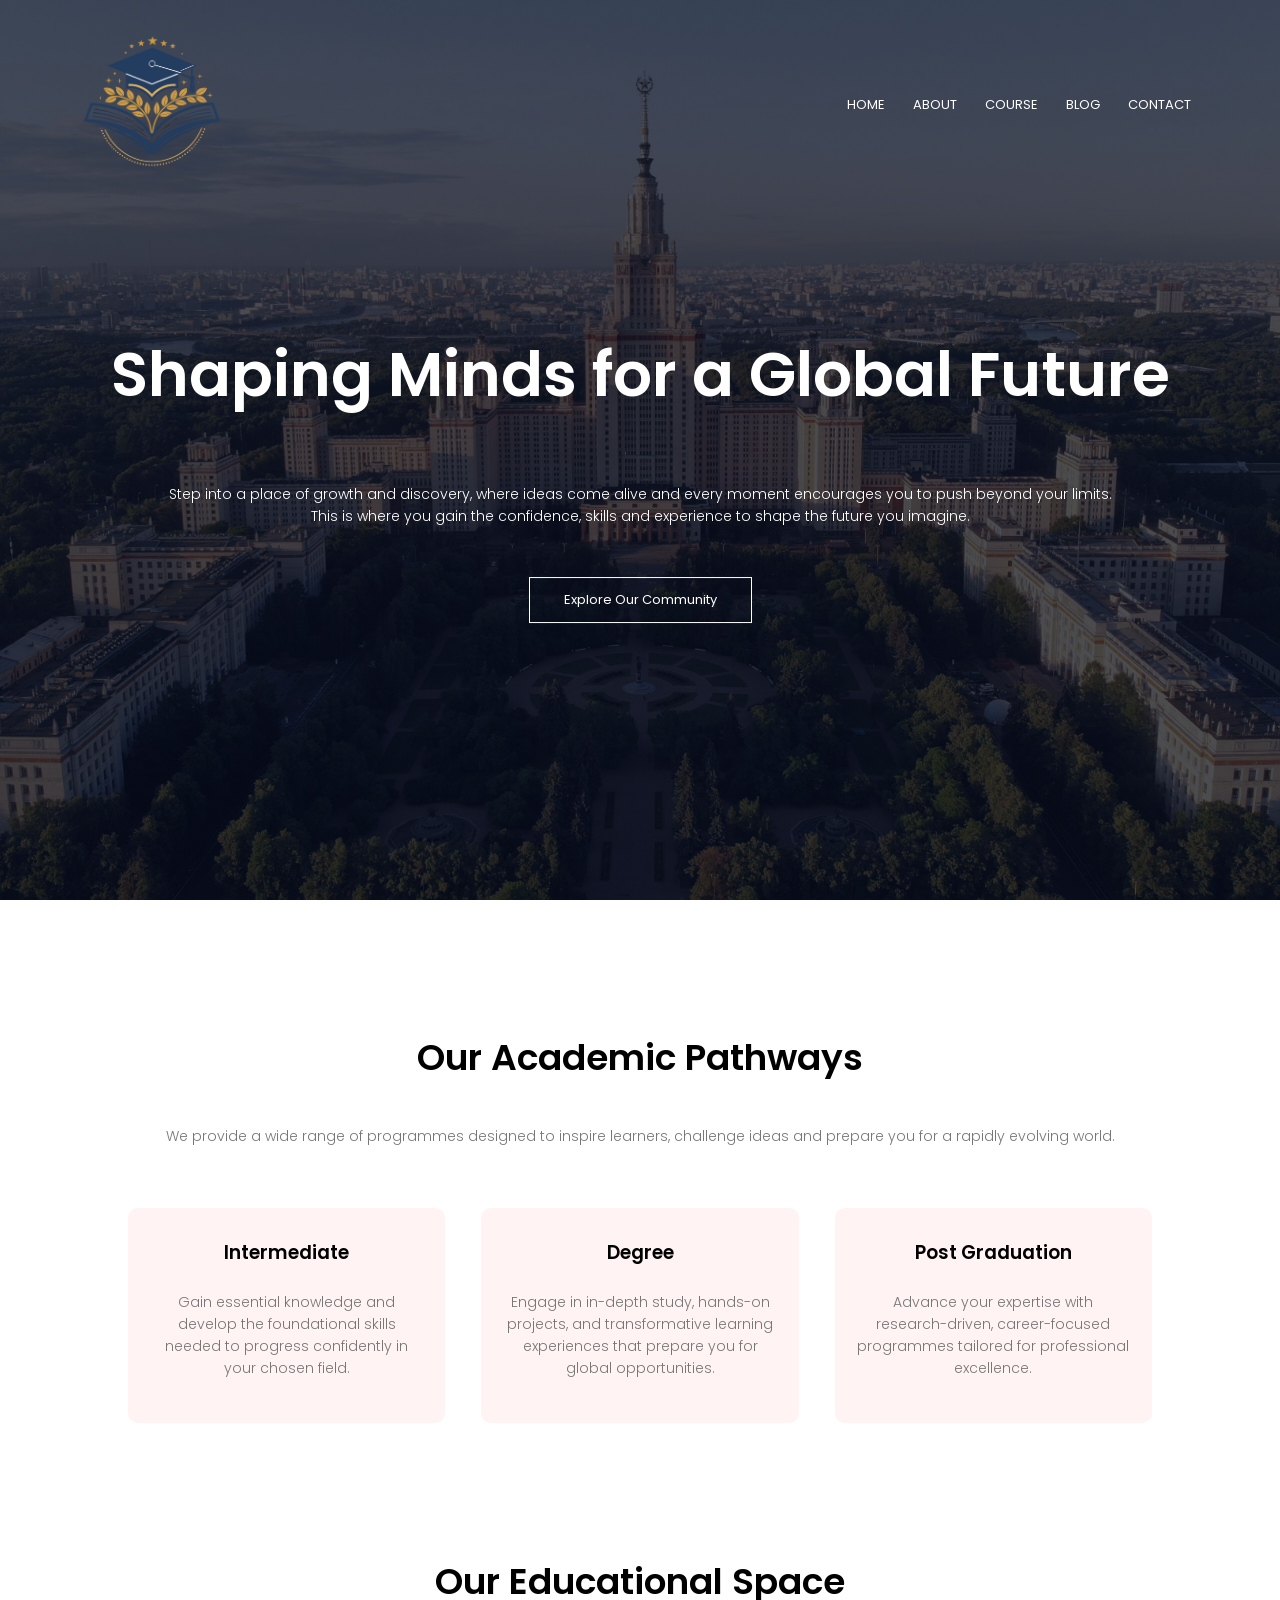
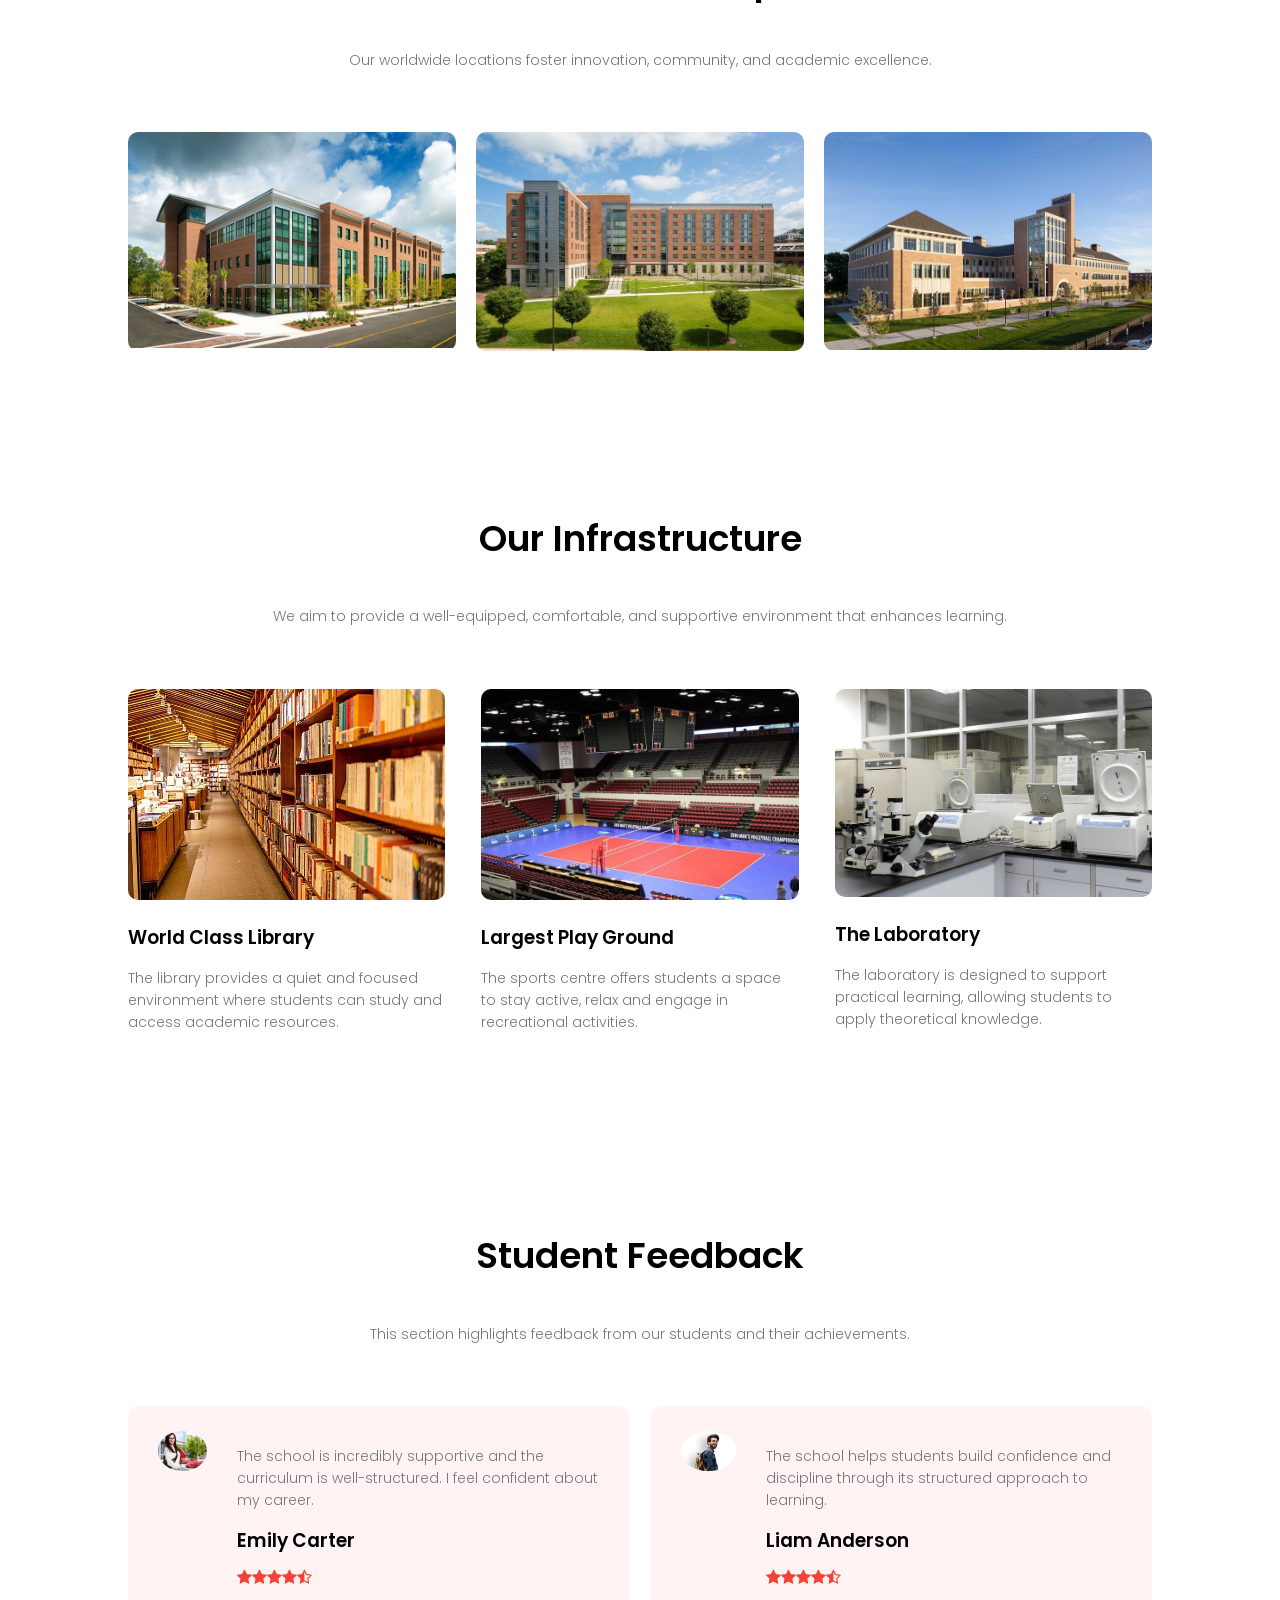
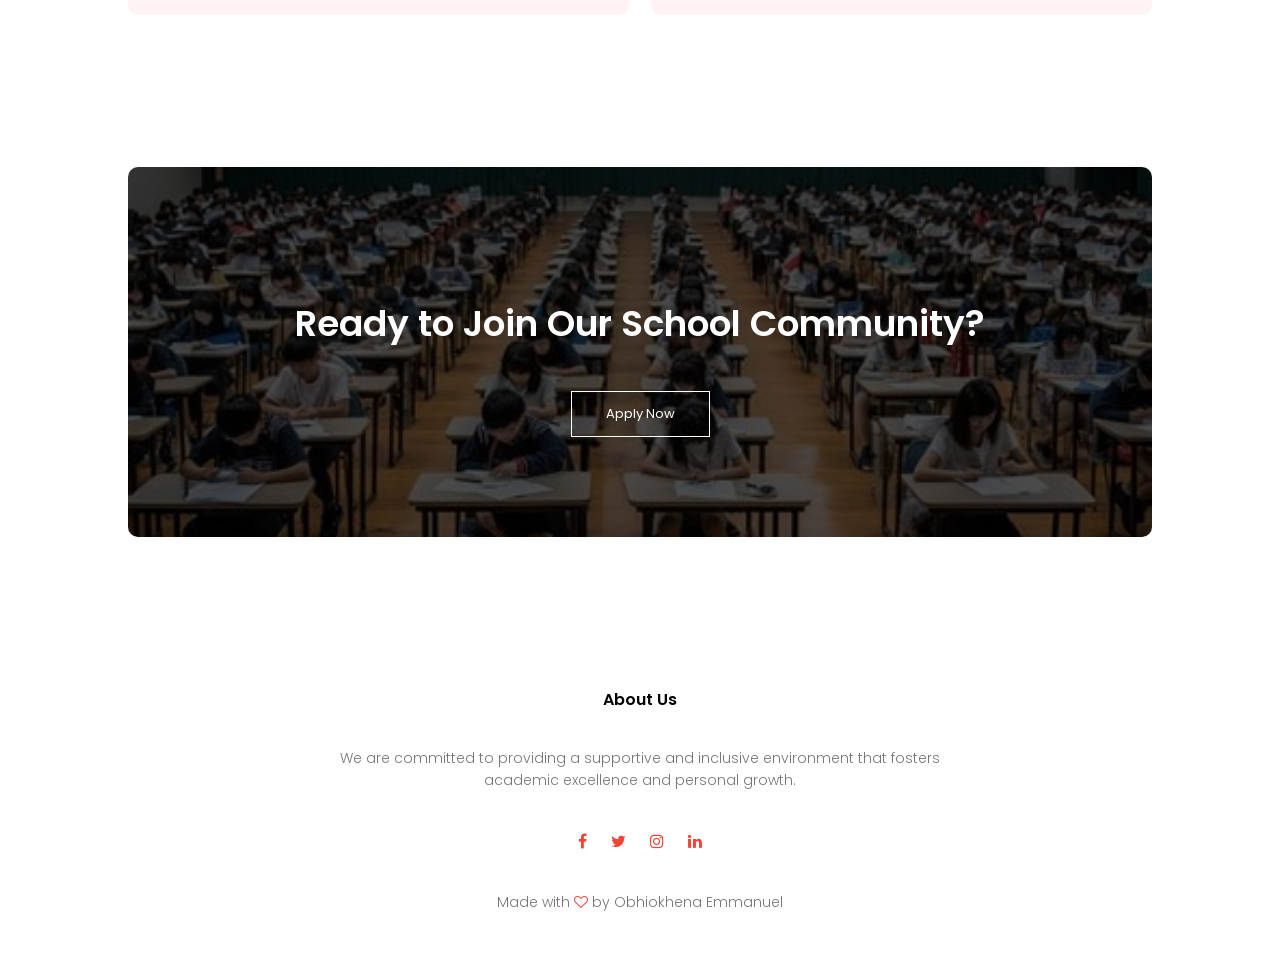
<file: index.html>
<!DOCTYPE html>
<html lang="en">
<head>
    <meta charset="UTF-8">
    <meta name="viewport" content="width=device-width, initial-scale=1.0">
    <title>University Website Design - Easy Tutorials</title>
    <link rel="stylesheet" href="style.css">
    <link rel="preconnect" href="https://fonts.googleapis.com">
    <link rel="preconnect" href="https://fonts.gstatic.com" crossorigin>
    <link href="https://fonts.googleapis.com/css2?family=Poppins:wght@100;200;300;400;600;700&display=swap" rel="stylesheet">
    <link rel="stylesheet" href="https://stackpath.bootstrapcdn.com/font-awesome/4.7.0/css/font-awesome.min.css">
</head>
<body>
    <section class="header">
        <nav>
            <a href="index.html"><img src="images/logo.png" alt="University Logo"></a>
            <div class="nav-links" id="navLinks">
                <i class="fa fa-times" onclick="hideMenu()"></i>
                <ul>
                    <li><a href="#">HOME</a></li>
                    <li><a href="#">ABOUT</a></li>
                    <li><a href="#">COURSE</a></li>
                    <li><a href="#">BLOG</a></li>
                    <li><a href="#">CONTACT</a></li>
                </ul>
            </div>
            <i class="fa fa-bars" ongrep -R "x" srcclick="showMenu()"></i>
        </nav>

        <div class="text-box">
            <h1>Shaping Minds for a Global Future</h1>
            <p>Step into a place of growth and discovery, where ideas come alive and every moment encourages you to push beyond your limits.<br>This is where you gain the confidence, skills and experience to shape the future you imagine.</p>
            <a href="#" class="hero-btn">Explore Our Community</a>
        </div>
    </section>

    <!-- Course Section -->
    <section class="course">
        <h1>Our Academic Pathways</h1>
        <p>We provide a wide range of programmes designed to inspire learners, challenge ideas and prepare you for a rapidly evolving world.</p>
        <div class="row">
            <div class="course-col">
                <h3>Intermediate</h3>
                <p>Gain essential knowledge and develop the foundational skills needed to progress confidently in your chosen field.</p>
            </div>
            <div class="course-col">
                <h3>Degree</h3>
                <p>Engage in in-depth study, hands-on projects, and transformative learning experiences that prepare you for global opportunities.</p>
            </div>
            <div class="course-col">
                <h3>Post Graduation</h3>
                <p>Advance your expertise with research-driven, career-focused programmes tailored for professional excellence.</p>
            </div>
        </div>
    </section>

    <!-- Institute Section -->
    <section class="institute">
        <h1>Our Educational Space</h1>
        <p>Our worldwide locations foster innovation, community, and academic excellence.</p>
        <div class="row">
            <div class="institute-col">
               <img src="images/canada.jpg" alt="Canada Campus">
               <div class="layer">
                   <h3>CANADA</h3>
               </div>
            </div>
            <div class="institute-col">
               <img src="images/australia.jpg" alt="Australia Campus">
               <div class="layer">
                   <h3>AUSTRALIA</h3>
               </div>
            </div>
            <div class="institute-col">
               <img src="images/poland.jpg" alt="Poland Campus">
               <div class="layer">
                   <h3>POLAND</h3>
               </div>
            </div>
        </div>
    </section>

    <!-- Infrastructures Section -->
    <section class="infrastructures">
        <h1>Our Infrastructure</h1>
        <p>We aim to provide a well-equipped, comfortable, and supportive environment that enhances learning.</p>
        <div class="row">
            <div class="infrastructures-col">
                <img src="images/library.jpg" alt="Library">
                <h3>World Class Library</h3>
                <p>The library provides a quiet and focused environment where students can study and access academic resources.</p>
            </div>
            <div class="infrastructures-col">
                <img src="images/sport.jpg" alt="Sports Center"> 
                <h3>Largest Play Ground</h3>
                <p>The sports centre offers students a space to stay active, relax and engage in recreational activities.</p>
            </div>
            <div class="infrastructures-col">
                <img src="images/Laboratory.jpg" alt="Laboratory">
                <h3>The Laboratory</h3>
                <p>The laboratory is designed to support practical learning, allowing students to apply theoretical knowledge.</p>
            </div>
        </div>
    </section>

    <!-- Testimonials Section -->
    <section class="testimonials">
        <h1>Student Feedback</h1>
        <p>This section highlights feedback from our students and their achievements.</p>
        <div class="row">
            <div class="testimonials-col">
                <img src="images/user2.jpg" alt="Emily Carter">
                <div>
                    <p>The school is incredibly supportive and the curriculum is well-structured. I feel confident about my career.</p>
                    <h3>Emily Carter</h3>
                    <i class="fa fa-star"></i><i class="fa fa-star"></i><i class="fa fa-star"></i><i class="fa fa-star"></i><i class="fa fa-star-half-o"></i>
                </div>
            </div>
            <div class="testimonials-col">
                <img src="images/user1.jpg" alt="Liam Anderson">
                <div>
                    <p>The school helps students build confidence and discipline through its structured approach to learning.</p>
                    <h3>Liam Anderson</h3>
                    <i class="fa fa-star"></i><i class="fa fa-star"></i><i class="fa fa-star"></i><i class="fa fa-star"></i><i class="fa fa-star-half-o"></i>
                </div>
            </div>
        </div>
    </section>

    <!-- Call To Action -->
    <section class="cta">
        <h1>Ready to Join Our School Community?</h1>
        <a href="#" class="hero-btn">Apply Now</a>
    </section>

    <!-- Footer -->

    <section class="footer">
        <h4>About Us</h4>
        <p>We are committed to providing a supportive and inclusive environment that fosters<br> academic excellence and personal growth.</p>
        <div class="icons">
            <i class="fa fa-facebook"></i>
            <i class="fa fa-twitter"></i>
            <i class="fa fa-instagram"></i>
            <i class="fa fa-linkedin"></i>
        </div>
        <p>Made with <i class="fa fa-heart-o"></i> by Obhiokhena Emmanuel</p>
    </section>
        




    <script>
        var navLinks = document.getElementById("navLinks");
        function showMenu(){
            navLinks.style.right = "0";
        }
        function hideMenu(){
            navLinks.style.right = "-200px";
        }
    </script>
</body>
</html>
</file>
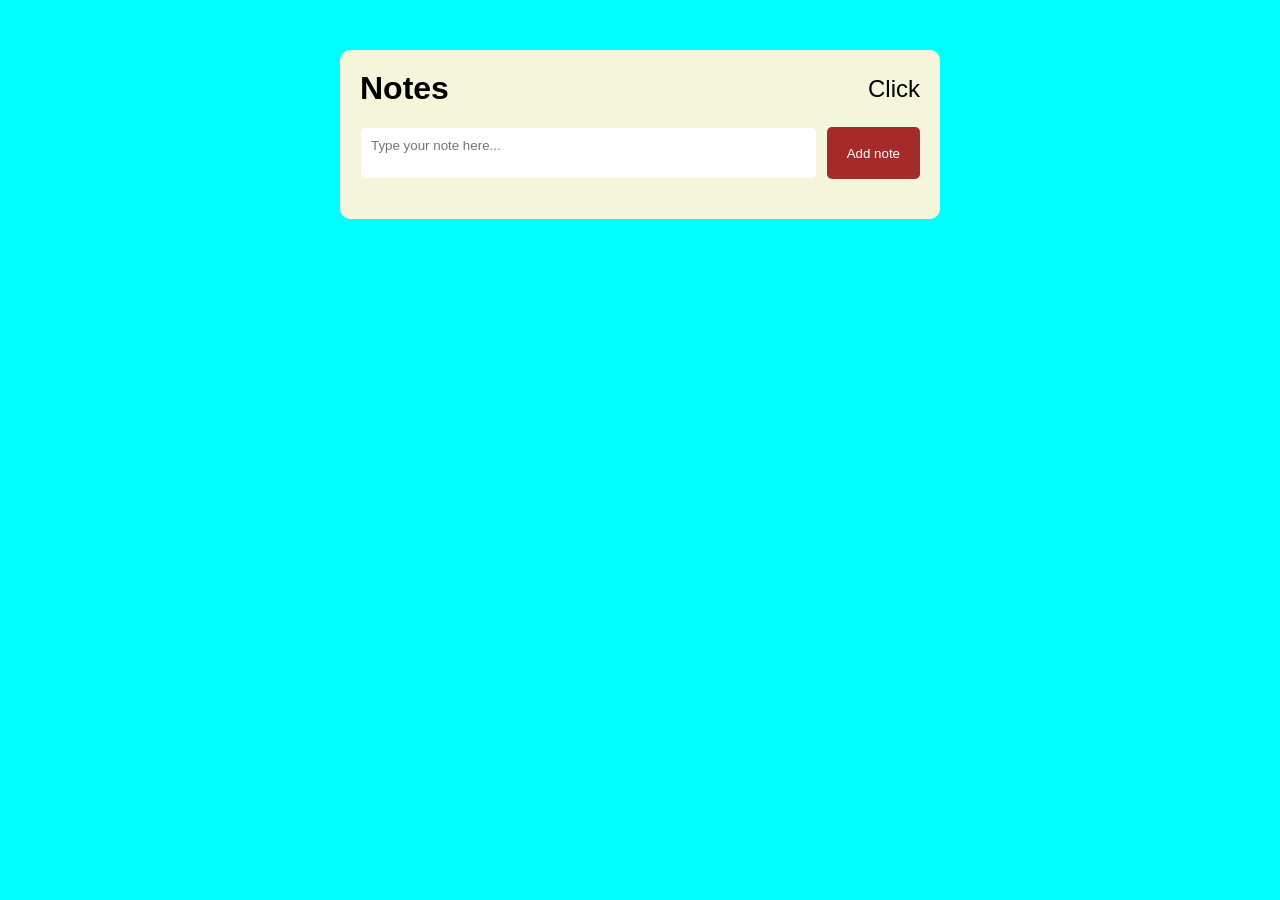
<file: notetaker/index.html>
<!DOCTYPE html>
<html lang="en">
<head>
    <meta charset="UTF-8">
    <meta name="viewport" content="width=device-width, initial-scale=1.0">
    <title>Notes app</title>
    <link rel="stylesheet" href="style.css">
</head>
<body>

<div class="container">
   <header>
    <h1>Notes</h1>
    <button id="themeToggle">Click</button>   
</header>
   
   <div class="note-input">
      <textarea id="newNote" placeholder="Type your note here..."></textarea>
      <button id="addNoteBtn">Add note</button>
    </div>

    <div id="notesContainer" class="notes-container">
    </div>

</div>


    <script src="script.js"></script>
    
</body>
</html>
</file>
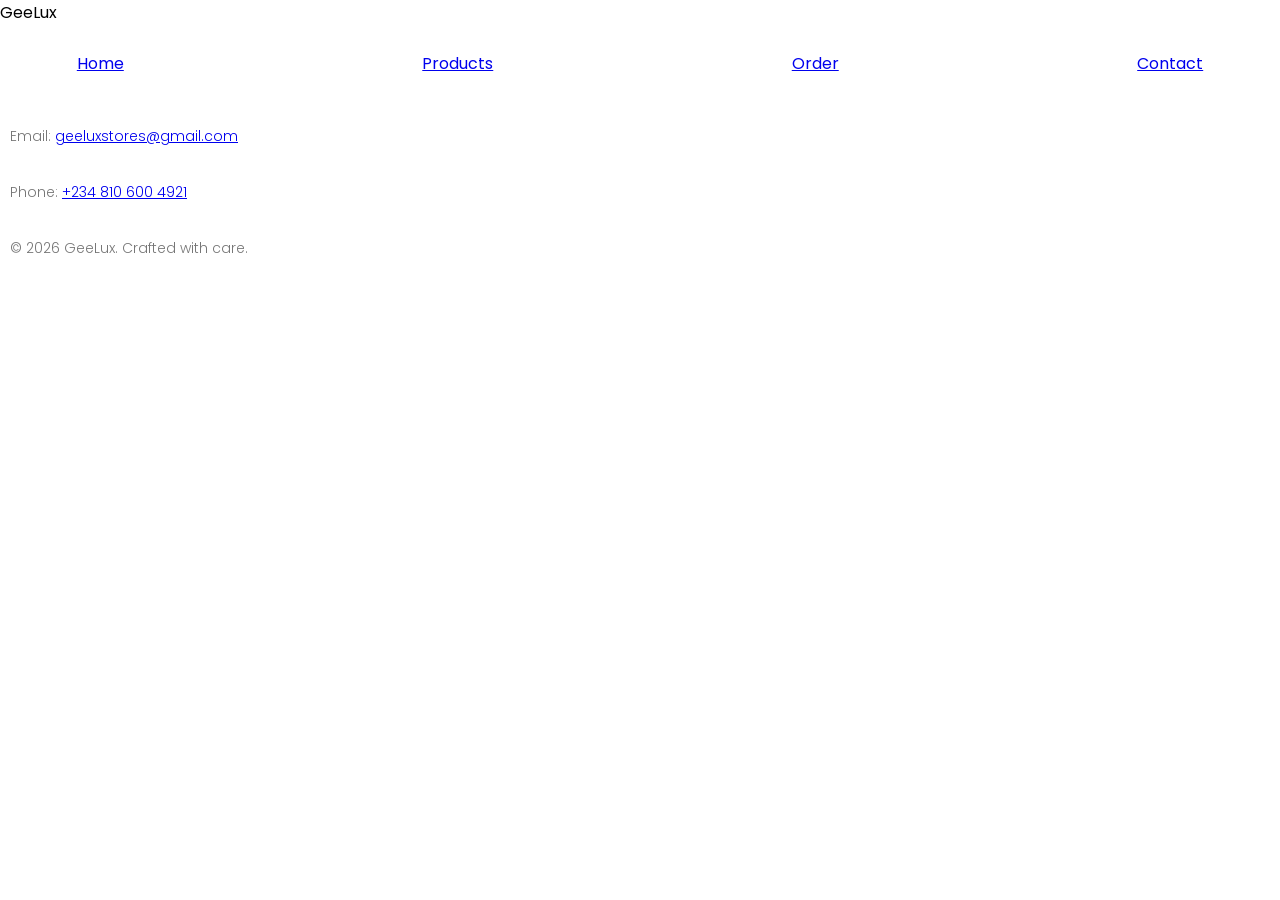
<file: contact.html>
<!DOCTYPE html>
<html lang="en">
<head>
    <meta charset="UTF-8">
    <title>GeeLux | Elevate Your Style</title>

    <!-- External CSS -->
    <link rel="stylesheet" href="style.css">

    <!-- Google Fonts -->
    <link href="https://fonts.googleapis.com/css2?family=Playfair+Display:ital@1&family=Poppins:wght@300;400;500;600&display=swap" rel="stylesheet">
</head>

<body>

<!-- HEADER -->
<header>
    <div class="container header-flex">
        <div class="logo">GeeLux</div>
        <nav>
            <a href="home.html">Home</a>
            <a href="product.html">Products</a>
            <a href="order.html">Order</a>
            <a href="contact.html">Contact</a>
        </nav>
    </div>
</header>

<!-- FOOTER -->
<footer id="contact">
    <div class="container">
        <p>Email: <a href="mailto:geeluxstores@gmail.com">geeluxstores@gmail.com</a></p>
        <p>Phone: <a href="tel:+2348034377920">+234 810 600 4921</a></p>
        <p>&copy; 2026 GeeLux. Crafted with care.</p>
    </div>
</footer>

</body>
</html>
</file>
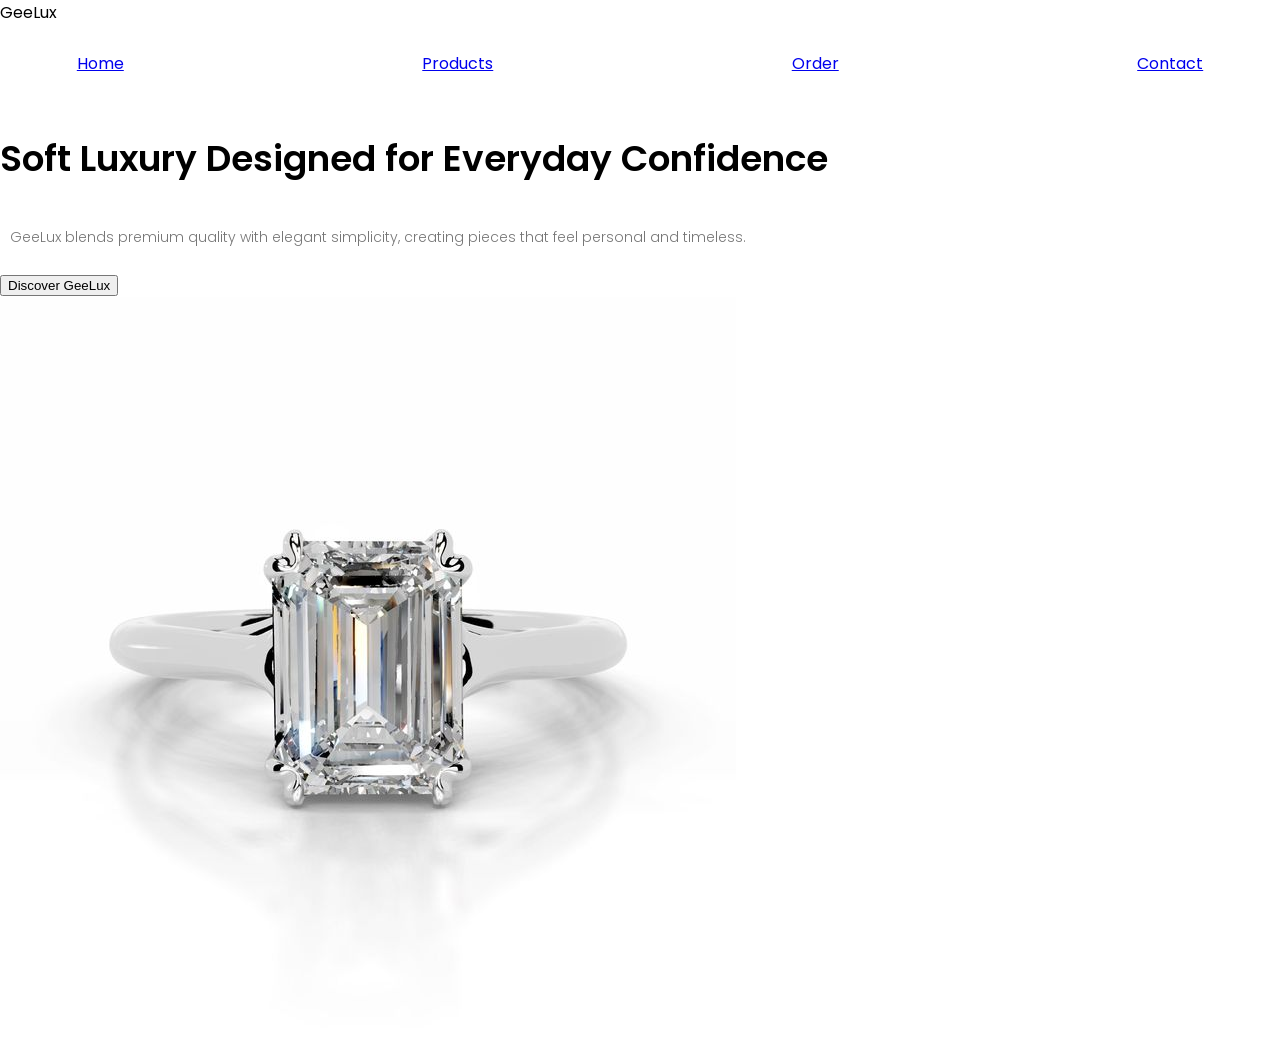
<file: home.html>
<!DOCTYPE html>
<html lang="en">
<head>
    <meta charset="UTF-8">
    <title>GeeLux | Elevate Your Style</title>

    <!-- External CSS -->
    <link rel="stylesheet" href="style.css">

    <!-- Google Fonts -->
    <link href="https://fonts.googleapis.com/css2?family=Playfair+Display:ital@1&family=Poppins:wght@300;400;500;600&display=swap" rel="stylesheet">
</head>

<body>

    <!-- HEADER -->
<header>
    <div class="container header-flex">
        <div class="logo">GeeLux</div>
        <nav>
            <a href="home.html">Home</a>
            <a href="product.html">Products</a>
            <a href="order.html">Order</a>
            <a href="contact.html">Contact</a>
        </nav>
    </div>
</header>






<!-- home SECTION -->
<section class="home" id="home">
    <div class="container home-grid">
        <div class="home-text">
            <h1>Soft Luxury Designed for Everyday Confidence</h1>
            <p>
                GeeLux blends premium quality with elegant simplicity,
                creating pieces that feel personal and timeless.
            </p>
            <button onclick="location.href='#products'">Discover GeeLux</button>
        </div>

        <div class="home-image">
            <img src="images/Ri.jpg" alt="GeeLux home Image">
        </div>
    </div>
</section>
</file>
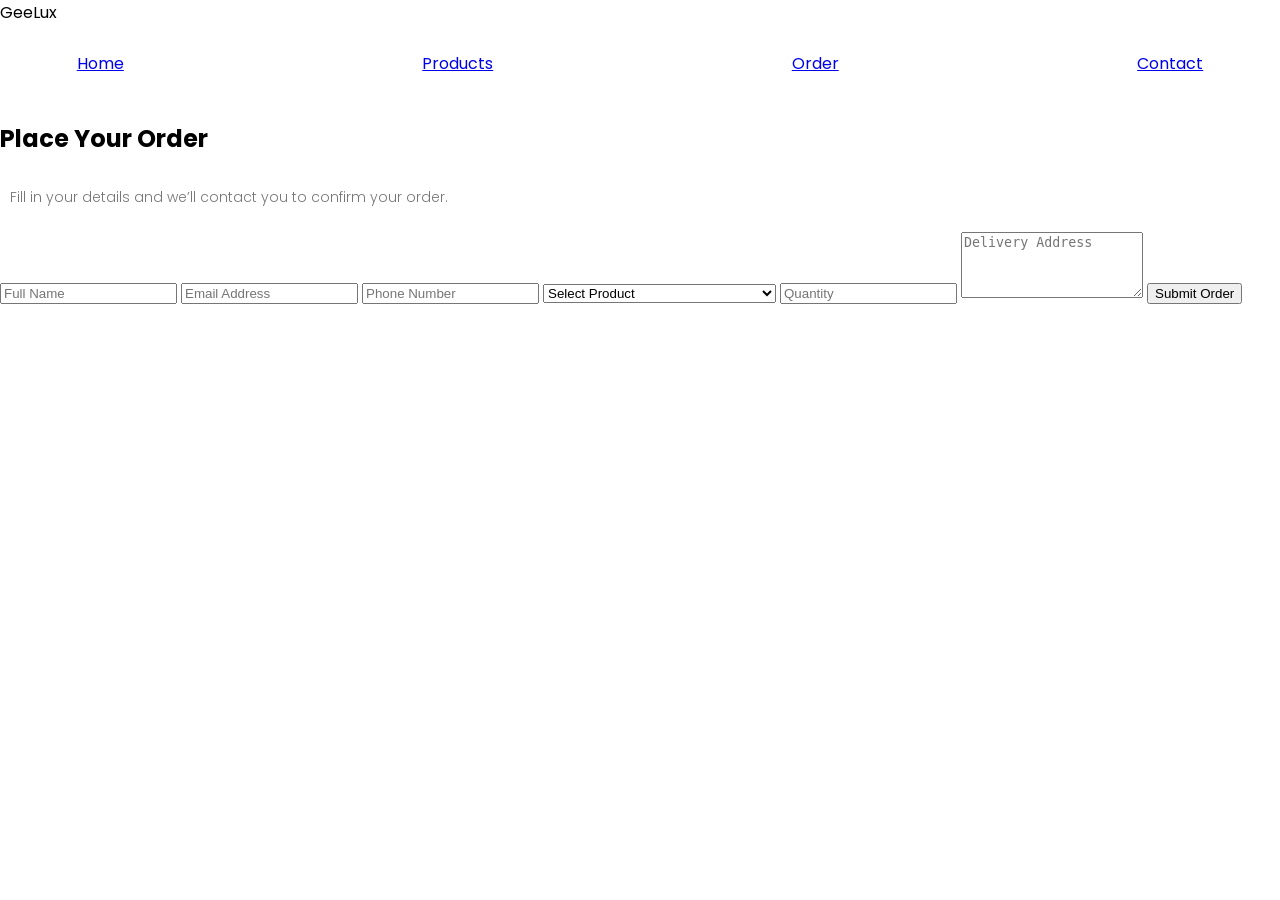
<file: order.html>
<!DOCTYPE html>
<html lang="en">
<head>
    <meta charset="UTF-8">
    <title>GeeLux | Elevate Your Style</title>

    <!-- External CSS -->
    <link rel="stylesheet" href="style.css">

    <!-- Google Fonts -->
    <link href="https://fonts.googleapis.com/css2?family=Playfair+Display:ital@1&family=Poppins:wght@300;400;500;600&display=swap" rel="stylesheet">
</head>

<body>

<!-- HEADER -->
<header>
    <div class="container header-flex">
        <div class="logo">GeeLux</div>
        <nav>
            <a href="home.html">Home</a>
            <a href="product.html">Products</a>
            <a href="order.html">Order</a>
            <a href="contact.html">Contact</a>
        </nav>
    </div>
</header>

<!-- ORDER SECTION -->
<section class="order" id="order">
    <div class="container">
        <h2>Place Your Order</h2>
        <p>Fill in your details and we’ll contact you to confirm your order.</p>

        <form class="order-form">
            <input type="text" placeholder="Full Name" required>
            <input type="email" placeholder="Email Address" required>
            <input type="tel" placeholder="Phone Number" required>

            <select required>
                <option value="">Select Product</option>
                <option>GeeLux Bracelet – ₦350,000</option>
                <option>GeeLux Ring – ₦700,000</option>
                <option>GeeLux Cuban Chain – ₦1,500,000</option>
            </select>

            <input type="number" placeholder="Quantity" min="1" required>

            <textarea placeholder="Delivery Address" rows="4" required></textarea>

            <button type="submit">Submit Order</button>
        </form>
    </div>
</section>
</file>
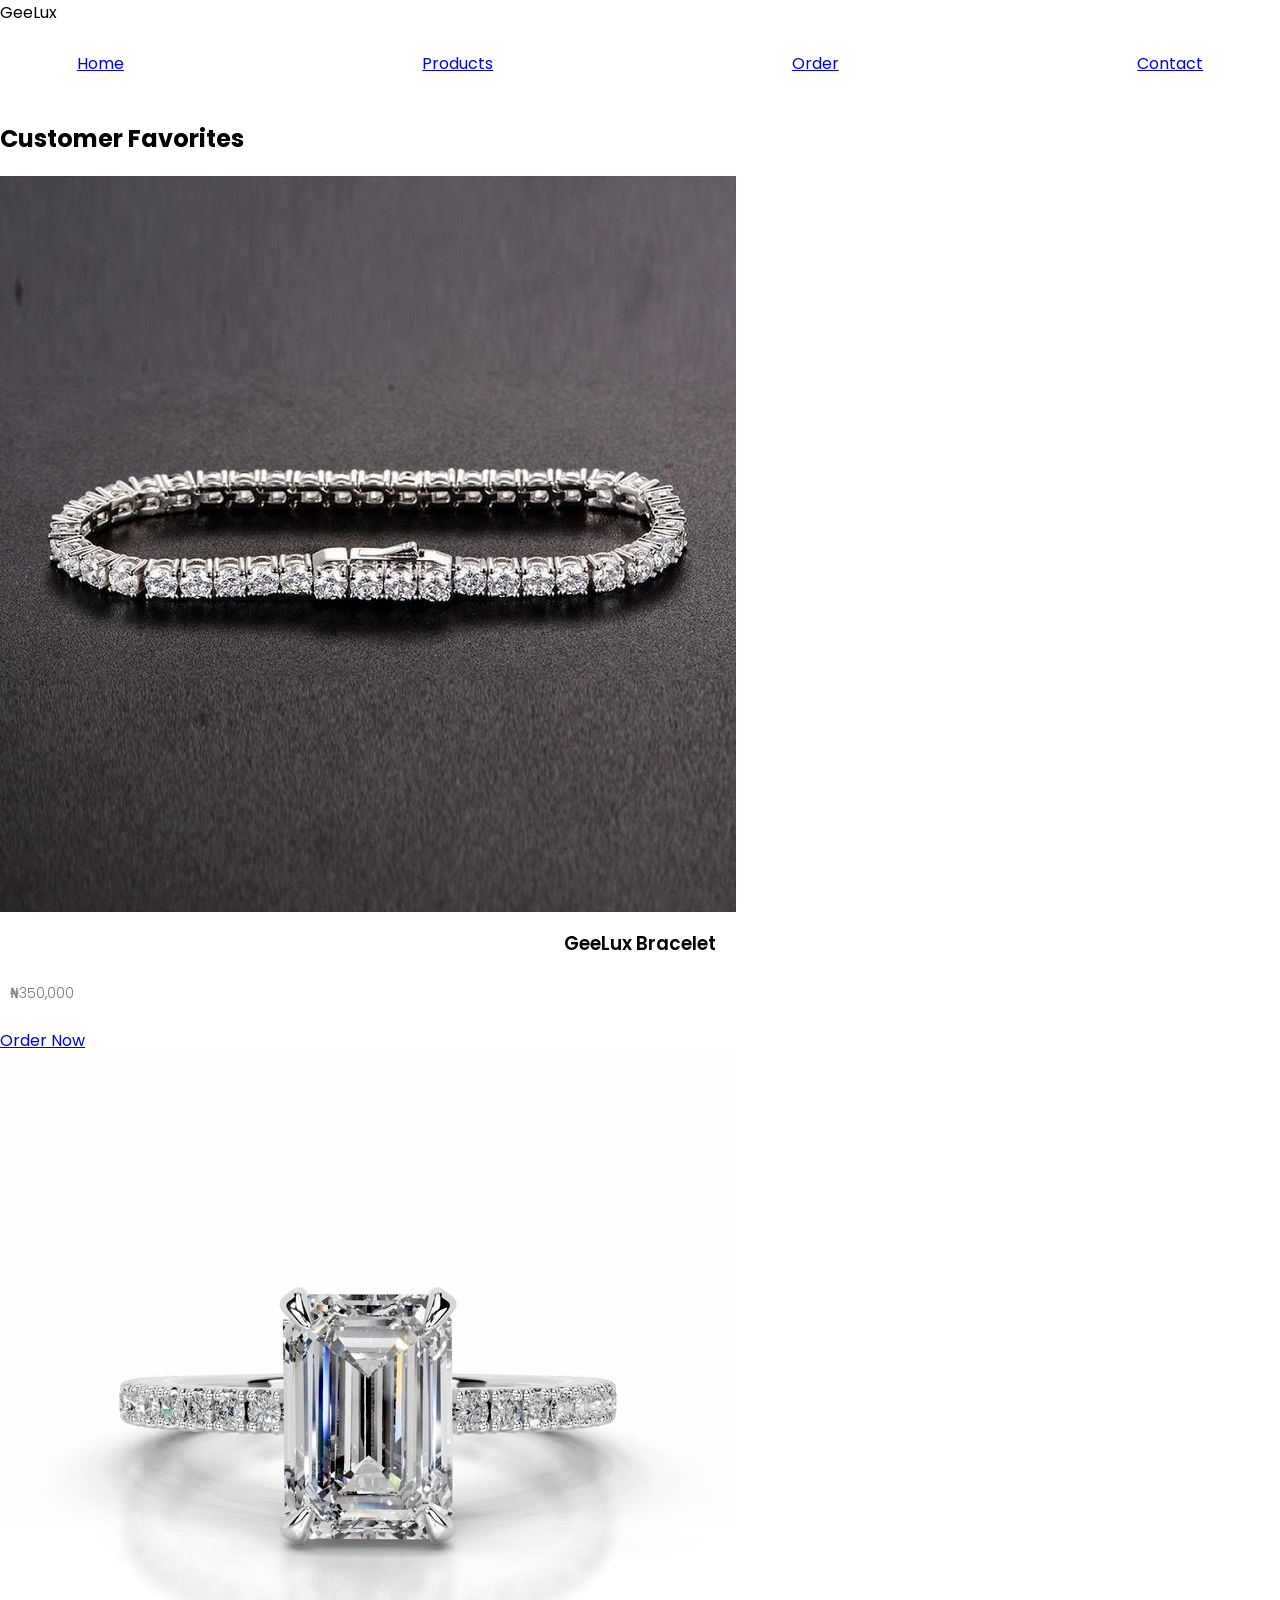
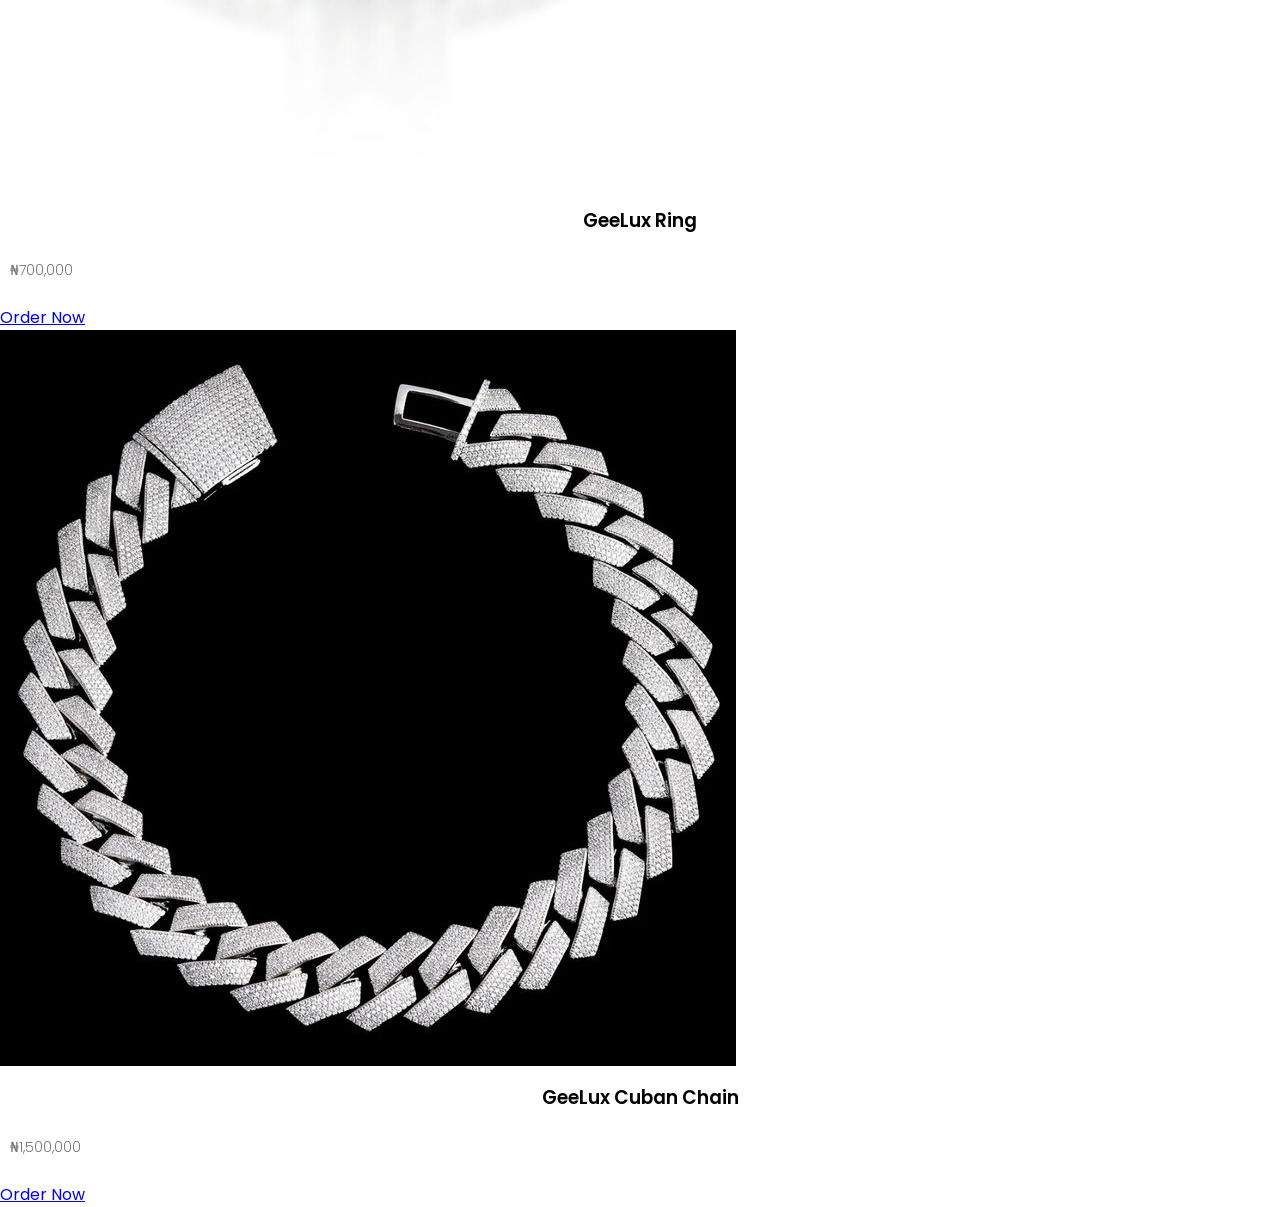
<file: product.html>
<!DOCTYPE html>
<html lang="en">
<head>
    <meta charset="UTF-8">
    <title>GeeLux | Elevate Your Style</title>

    <!-- External CSS -->
    <link rel="stylesheet" href="style.css">

    <!-- Google Fonts -->
    <link href="https://fonts.googleapis.com/css2?family=Playfair+Display:ital@1&family=Poppins:wght@300;400;500;600&display=swap" rel="stylesheet">
</head>

<body>

<!-- HEADER -->
<header>
    <div class="container header-flex">
        <div class="logo">GeeLux</div>
        <nav>
            <a href="home.html">Home</a>
            <a href="product.html">Products</a>
            <a href="order.html">Order</a>
            <a href="contact.html">Contact</a>
        </nav>
    </div>
</header>

<!-- PRODUCTS SECTION -->
<section class="products" id="products">
    <div class="container">
        <h2>Customer Favorites</h2>

        <div class="product-grid">

            <div class="card">
                <img src="images/Bracelet.jpg" alt="GeeLux Bracelet">
                <h3>GeeLux Bracelet</h3>
                <p class="price">₦350,000</p>
                <a href="#order" class="order-btn">Order Now</a>
            </div>

            <div class="card">
                <img src="images/Ring.jpg" alt="GeeLux Ring">
                <h3>GeeLux Ring</h3>
                <p class="price">₦700,000</p>
                <a href="#order" class="order-btn">Order Now</a>
            </div>

            <div class="card">
                <img src="images/Cuban Chain.jpg" alt="GeeLux Cuban Chain">
                <h3>GeeLux Cuban Chain</h3>
                <p class="price">₦1,500,000</p>
                <a href="#order" class="order-btn">Order Now</a>
            </div>

        </div>
    </div>
</section>
</file>
<file: style.css>
body {
    margin: 0;
    padding: 0;
    font-family: "Poppins", sans-serif;
}

.header {
    min-height: 100vh;
    width: 100%;
    background-image: linear-gradient(rgba(4,9,30,0.7),rgba(4,9,30,0.7)), url('images/banner.jpg');
    background-position: center;
    background-size: cover;
    position: relative;
}

nav {
    display: flex;
    padding: 2% 6%;
    justify-content: space-between;
    align-items: center;
}

nav img {
    width: 150px;
}

.nav-links {
    flex: 1;
    text-align: right;
}

.nav-links ul li {
    list-style: none;
    display: inline-block;
    padding: 8px 12px;
    position: relative;
}

.nav-links ul li a {
    color: #fff;
    text-decoration: none;
    font-size: 13px;
}

.nav-links ul li::after {
    content: '';
    width: 0%;
    height: 2px;
    background: #f44336;
    display: block;
    margin: auto;
    transition: 0.5s;
}

.nav-links ul li:hover::after {
    width: 100%; /* Fixed missing semicolon */
}

.text-box {
    width: 90%;
    color: #fff;
    position: absolute;
    top: 50%;
    left: 50%;
    transform: translate(-50%,-50%);
    text-align: center;
}

.text-box h1 {
    font-size: 62px;
}

.text-box p {
    margin: 10px 0 40px;
    font-size: 14px;
    color: #fff;
}

.hero-btn {
    display: inline-block;
    text-decoration: none;
    color: #fff;
    border: 1px solid #fff;
    padding: 12px 34px;
    font-size: 13px;
    background: transparent;
    position: relative;
    cursor: pointer;
}

.hero-btn:hover {
    border: 1px solid #f44336;
    background: #f44336;
    transition: 1s;
}

nav .fa {
    display: none;
}

@media(max-width: 700px) {
    .text-box h1 {
        font-size: 20px;
    }
    .nav-links ul li {
        display: block;
    }
    .nav-links {
        position: absolute;
        background: #f44336;
        height: 100vh;
        width: 200px;
        top: 0;
        right: -200px;
        text-align: left;
        z-index: 2;
        transition: 1s;
    }
    nav .fa {
        display: block;
        color: #fff;
        margin: 10px;
        font-size: 22px;
        cursor: pointer;
    } 
    .nav-links ul {
        padding: 30px;
    }    
}

/*------ Course ------*/
.course {
    width: 80%;
    margin: auto;
    text-align: center;
    padding-top: 100px;
}

h1 {
    font-size: 36px;
    font-weight: 600;
}

p {
    color: #777;
    font-size: 14px;
    font-weight: 300;
    line-height: 22px;
    padding: 10px;
}

.row {
    margin-top: 5%;
    display: flex;
    justify-content: space-between;
}

.course-col {
    flex-basis: 31%;
    background: #fff3f3;
    border-radius: 10px;
    margin-bottom: 5%;
    padding: 20px 12px;
    box-sizing: border-box;
    transition: 0.5s;
}

h3 {
    text-align: center;
    font-weight: 600;
    margin: 10px 0;
}

.course-col:hover {
    box-shadow: 0 0 20px 0px rgba(0,0,0,0.2);
}

@media(max-width: 700px) {
    .row {
        flex-direction: column;
    }
}

/*------- Institute ----*/
.institute {
    width: 80%;
    margin: auto;
    text-align: center;
    padding-top: 50px;
}

.institute-col {
    flex-basis: 32%;
    border-radius: 10px;
    margin-bottom: 30px;
    position: relative;
    overflow: hidden;
}

.institute-col img {
    width: 100%;
    display: block;
}

.layer {
    background: transparent;
    height: 100%;
    width: 100%;
    position: absolute;
    top: 0;
    left: 0;
    transition: 0.5s;
}

.layer:hover {
    background: rgba(188, 43, 43, 0.763);
}

.layer h3 {
    width: 100%;
    font-weight: 500;
    color: #fff;
    font-size: 26px;
    bottom: 0;
    left: 50%;
    transform: translateX(-50%);
    position: absolute;
    opacity: 0;
    transition: 0.5s;
}

.layer:hover h3 {
    bottom: 5%;
    opacity: 1;
}

/*----- Infrastructures -------*/
.infrastructures {
    width: 80%;
    margin: auto;
    text-align: center;
    padding-top: 100px;
}

.infrastructures-col {
    flex-basis: 31%;
    border-radius: 10px;
    margin-bottom: 5%;
    text-align: left;
}

.infrastructures-col img {
    width: 100%;
    border-radius: 10px;
}

.infrastructures-col p {
    padding: 0;
}

.infrastructures-col h3 {
    margin-top: 16px;
    margin-bottom: 15px;
    text-align: left;
}

/*----- Testimonials ----*/
.testimonials {
    width: 80%;
    margin: auto;
    padding-top: 100px;
    text-align: center;
}

.testimonials-col {
    flex-basis: 44%;
    border-radius: 10px;
    margin-bottom: 5%;
    text-align: left;
    background: #fff3f3;
    padding: 25px;
    cursor: pointer;
    display: flex;
}

.testimonials-col img {
    height: 40px;
    margin-left: 5px;
    margin-right: 30px;
    border-radius: 50%;
}

.testimonials-col p {
    padding: 0;
}

.testimonials-col h3 {
    margin-top: 15px;
    text-align: left;
}

.testimonials-col .fa {
    color: #f44336;
}

@media(max-width: 700px) {
    .testimonials-col img {
        margin-left: 0px;
        margin-right: 15px;
    }
}

/*------ Call to Action ------*/
.cta {
    margin: 100px auto;
    width: 80%;
    background-image: linear-gradient(rgba(0,0,0,0.7), rgba(0,0,0,0.7)), url('images/banner2.jpg');
    background-position: center;
    background-size: cover;
    border-radius: 10px;
    text-align: center;
    padding: 100px 0;
}

.cta h1 {
    color: #fff;
    margin-bottom: 40px;
    padding: 0;
}

@media(max-width:700px){
    .cta h1{
        font-size: 24px;
    }
}
/*------ Footer -------*/

.footer{
    width: 100%;
    text-align: center;
    padding: 30px 0;
}

.footer h4{
    margin-bottom: 25px;
    margin-top: 20px;
    font-weight: 600;
}
.icons .fa{
    color: #f44336;
    margin: 0 10px;
    cursor: pointer;
    padding: 18px 0;
}
.fa-heart-o{
    color: #f44336;
}
</file>
<file: notetaker/style.css>
*{
    margin: 0;
    padding: 0;
    box-sizing: border-box;
    font-family: 'Arial', sans-serif;
}

body{
    background-color: aqua;
    color: black;
    transition: background-color 0.3s, color 0.3s;
}

.container{
    max-width: 600px;
    margin: 50px auto;
    padding: 20px;
    background-color: beige;
    box-shadow: 0 4px 8px black(0, 0, 0, 0.1);
    border-radius: 10px;
}

header{
    display: flex;
    justify-content: space-between;
    align-items: center;
    margin-bottom: 20px;
}

h1{
    font-size: 2rem;
}

#themeToggle{
    background: none;
    border: none;
    font-size: 1.5rem;
    cursor: pointer;
}

.note-input{
    display: flex;
    gap: 10px;
    margin-bottom: 20px;
}

textarea{
    flex: 1;
    resize: none;
    padding: 10px;
    border: 1px solid beige;
    border-radius: 5px;
}

#addNoteBtn{
    padding: 10px 20px;
    border: none;
    background-color: brown;
    color: white;
    cursor: pointer;
    border-radius: 5px;
}

#addNoteBtn:hover{
    background-color: brown;
}

.notes-container{
    display: flex;
    flex-direction: column;
    gap: 1-px;
}

.note{
    padding: 10px;
    border: 1px solid #ddd;
    border-radius: 5px;
    background-color: #fafafa;
    display: flex;
    justify-content: space-between;
    align-items: center;
}

.note p{
    flex: 1;
    margin-right: 10px;
    word-break: break-word;
}

.note button{
    background-color: red;
    color: whitesmoke;
    border: none;
    padding: 5px 10px;
    border-radius: 5px;
    cursor: pointer;
}

.note button:hover{
    background-color: red;
}

body.dark{
    background-color: black;
    color: #f0f0f0;
}

body.dark .container{
    background-color: #0000;
}

body.dark textarea{
    background-color: #555;
    color: #fff;
    border: 1px solid #666;
}

body.dark .note{
    background-color: #666;
}

.note button{
    margin-left: 5px;
}

.note pre{
    white-space: pre-wrap;
    word-break: break-word;
    margin: 0;
    flex: 1;

}
</file>
